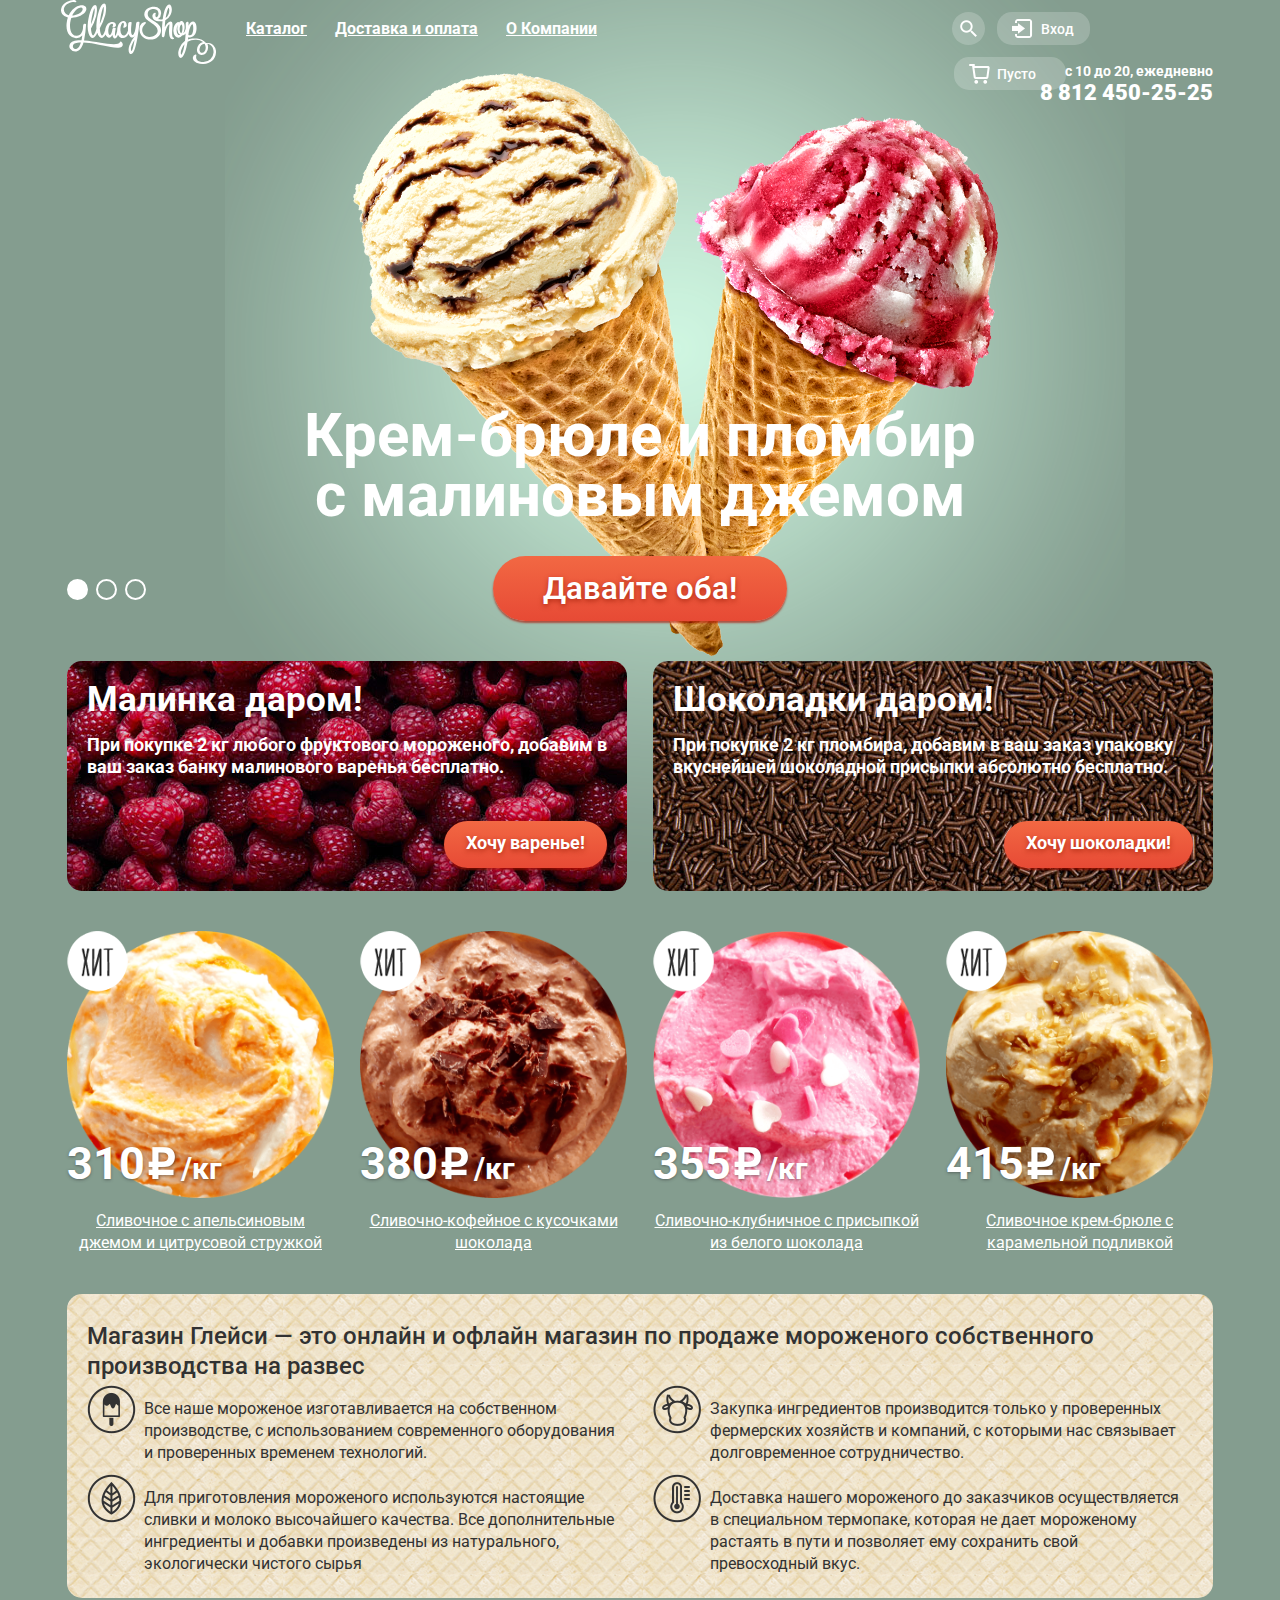
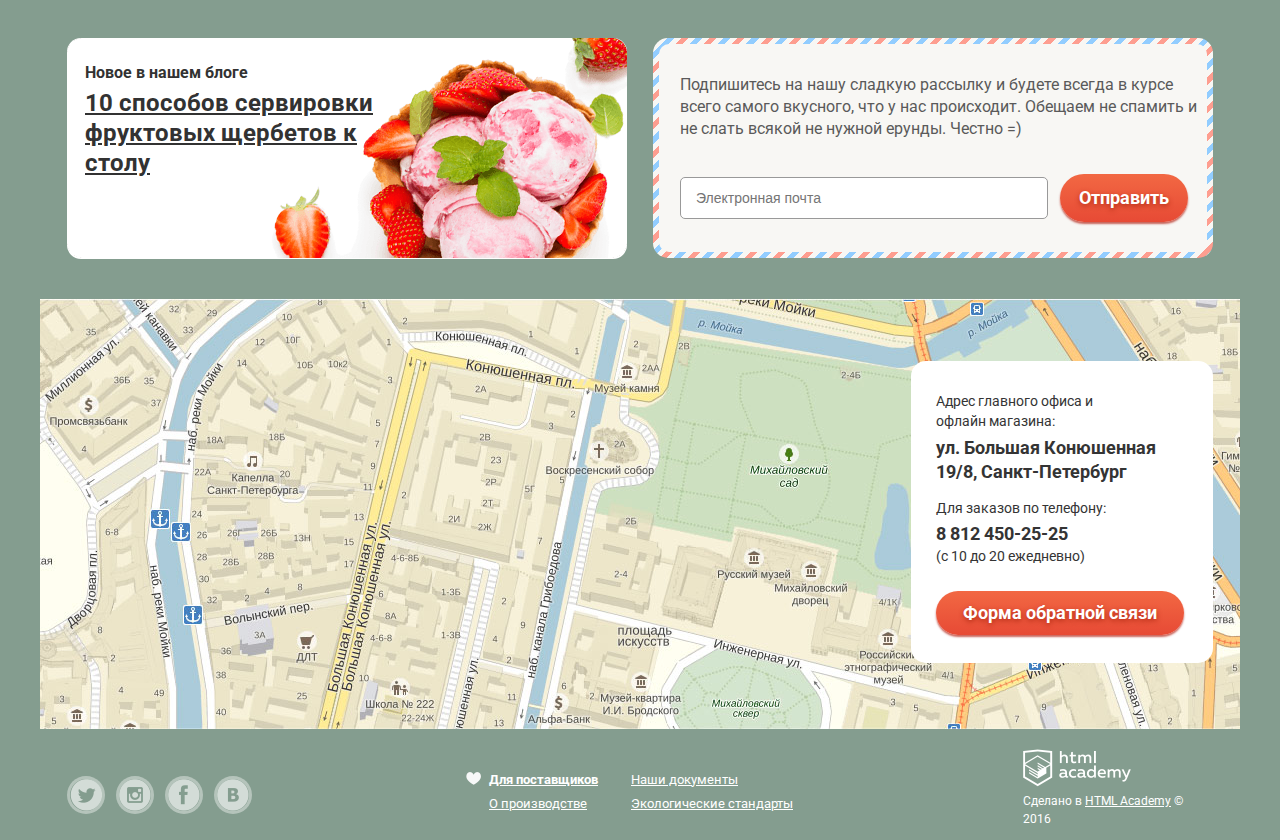
<file: index.html>
<!DOCTYPE html>
<html lang="ru">
  <head>
    <meta charset="utf-8">
    <title>Магазин Глейси</title>
    <link href="css/normalize.css" rel="stylesheet">
    <link href="css/style.css" rel="stylesheet">
    <link href="https://fonts.googleapis.com/css?family=Roboto:400,500,700&amp;subset=cyrillic" rel="stylesheet">
  </head>
  <body>
    <input type="radio" id="btn-1" name="slider-btns" checked>
    <input type="radio" id="btn-2" name="slider-btns">
    <input type="radio" id="btn-3" name="slider-btns">
    <div class="body-wrapper">
      <div class="container">
      <header class="main-header-index clearfix">
          <img class="logo-img" src="img/logo.svg" alt="ГлейсиШоп" width="155" height="65">
          <nav class="main-navigation">
          <ul>
            <li>
              <a href="#" class="main-navigation-link">Каталог</a>
                <ul class="sub-menu">
                  <li class="new">
                    <a href="#" class="sub-link">Новинки</a>
                  </li>
                  <li>
                    <a href="catalog.html" class="sub-link">Сливочное</a>
                  </li>
                  <li>
                    <a href="#" class="sub-link">Щербеты</a>
                  </li>
                  <li>
                    <a href="#" class="sub-link">Фруктовый лед</a>
                  </li>
                  <li>
                    <a href="#" class="sub-link">Мелорин</a>
                  </li>
                </ul>
            </li>
            <li>
              <a href="#" class="main-navigation-link">Доставка и оплата</a>
            </li>
            <li>
              <a href="#" class="main-navigation-link">О Компании</a>
            </li>
          </ul>
        </nav>
        <div class="user-block">
          <div class="search-main">
            <div class="search-title">Поиск</div>
              <div class="search-block">
                <form action="#" method="post">
                  <div class="search-input">
                    <input class="field field-search" type="text" name="search-request" >
                    <label class="placeholder" data-placeholder="Что ищем?"></label>
                  </div>
                </form>
              </div>
            </div>
            <div class="logon-main">
              <div class="logon-title">Вход</div>
              <div class="logon-block">
                <form action="#" method="post">
                  <input class="field" type="text" name="e-mail">
                  <label class="placeholder" data-placeholder="Электронная почта"></label>
                  <input class="field" type="password" name="password">
                  <label class="placeholder" data-placeholder="Пароль"></label>
                  <button class="btn" type="submit">Войти</button>
                  <a href="#" class="forget"><span>Забыли пароль?</span></a>
                  <a href="#" class="registration"><span>Новая регистрация</span></a>
                </form>
              </div>
            </div>
            <div class="cart-main">Пусто</div>
            <div class="brief-info">
              <span>с 10 до 20, ежедневно</span><br>  
              <b>8 812 450-25-25</b>
            </div>
        </div>
        </header>
          <div class="main-slider clearfix">
          <div class="slider">
            <div class="slide" id="slide1">
              <h1 class="slider-title">Крем-брюле и пломбир с малиновым джемом</h1>
              <a class="btn slide-btn" href="#">Давайте оба!</a>
            </div>
            <div class="slide" id="slide2">
              <h1 class="slider-title">Шоколадный пломбир и лимонный сорбет</h1>
              <a class="btn slide-btn" href="#">Давайте оба!</a>
            </div>
            <div class="slide" id="slide3">
              <h1 class="slider-title">Пломбир с помадкой и клубничный щербет</h1>
              <a class="btn slide-btn" href="#">Давайте оба!</a>
            </div>
          </div>
          <div class="slider-controls">
            <label for="btn-1"></label>
            <label for="btn-2"></label>
            <label for="btn-3"></label>
          </div>
        </div>
        <div class="banners clearfix">
        <div class="banner-index">
              <h2>Малинка даром!</h2>
              <p>При покупке 2 кг любого фруктового мороженого, добавим в ваш заказ банку малинового варенья бесплатно.</p>
              <a href="#" class="btn">Хочу варенье!</a>
            </div>
					<div class="banner-index">
              <h2>Шоколадки даром!</h2>
              <p>При покупке 2 кг пломбира, добавим в ваш заказ упаковку вкуснейшей шоколадной присыпки  абсолютно бесплатно.</p>
              <a href="#" class="btn">Хочу шоколадки!</a>
            </div>
            
          </div>
          <main>
          <div class="products clearfix">
            <div class="product-inner">
            <article class="product-item hit">
          	</article>
              <div class="product-item ">
                <div class="product-img">
                  <img src="img/icecream-orange.png" alt="Мороженка" width="267" height="267">
                </div>
                <div class="product-price">
                  <span>310</span>/кг
                </div>
                <a href="#" class="product-text">Сливочное с апельсиновым джемом и цитрусовой стружкой</a>
                <a href="#" class="btn quick">Быстрый просмотр</a>
              </div>
            </div>
            <div class="product-inner">
            <article class="product-item hit">
            </article>
              <div class="product-item ">
                <div class="product-img">
                  <img src="img/icecream-coffe.png" alt="Мороженка" width="267" height="267">
                </div>
                <div class="product-price">
                  <span>380</span>/кг
                </div>
                <a href="#" class="product-text">Сливочно-кофейное с кусочками шоколада</a>
                <a href="#" class="btn quick">Быстрый просмотр</a>
              </div>
            </div>
            <div class="product-inner">
            <article class="product-item hit">
            </article>
              <div class="product-item ">
                <div class="product-img">
                  <img src="img/icecream-strawberry.png" alt="Мороженка" width="267" height="267">
                </div>
                <div class="product-price">
                  <span>355</span>/кг
                </div>
                <a href="#" class="product-text">Сливочно-клубничное с присыпкой из белого шоколада</a>
                <a href="#" class="btn quick">Быстрый просмотр</a>
              </div>
            </div>
            <div class="product-inner">
            <article class="product-item hit">
            </article>
              <div class="product-item ">
                <div class="product-img">
                  <img src="img/icecream-cream.png" alt="Мороженка" width="267" height="267">
                </div>
                <div class="product-price">
                  <span>415</span>/кг
                </div>
                <a href="#" class="product-text">Сливочное крем-брюле с карамельной подливкой</a>
                <a href="#" class="btn quick">Быстрый просмотр</a>
              </div>
            </div>
          </div>
          <div class="info-row clearfix">
            <h2 class="info-title">Магазин Глейси  — это онлайн и офлайн магазин по продаже мороженого собственного производства на развес</h2>
            <div class="info-text-wrapper">
              <p class="info-text info-technology">
                Все наше мороженое изготавливается на собственном производстве, с использованием современного оборудования и проверенных временем технологий.
              </p>
            </div>
            <div class="info-text-wrapper">
              <p class="info-text info-purchase">
                Закупка ингредиентов производится только у проверенных фермерских хозяйств и компаний, с которыми нас связывает долговременное сотрудничество.
              </p>
            </div>
            <div class="info-text-wrapper">
              <p class="info-text info-prepare">
                Для приготовления мороженого используются настоящие сливки и молоко высочайшего качества. Все дополнительные ингредиенты и добавки произведены из натурального, экологически чистого сырья
              </p>
            </div>
            <div class="info-text-wrapper">
              <p class="info-text info-delivery">
                Доставка нашего мороженого до заказчиков осуществляется в специальном термопаке, которая не дает мороженому растаять в пути и позволяет ему сохранить свой превосходный вкус.
              </p>
            </div>
          </div>
          <div class="news-block-wrapper clearfix">
              <div class="news-block-item blog-new">
                <div class="blog-new-title">Новое в нашем блоге</div>
                <a href="#" class="blog-new-link">10 способов сервировки фруктовых щербетов к столу</a>
              </div>
              <div class="news-block-item gradient">
              <div class="subscribe">
                <p class="subscribe-title">Подпишитесь на нашу сладкую рассылку и будете всегда в курсе всего самого вкусного, что у нас происходит. Обещаем не спамить и не слать всякой не нужной ерунды. Честно =)</p>
                <form action="#" class="subscribe-form">
                    <div>
                      <input class="field-input" type="email" name="subsr-email" id="subscr-email" placeholder="Электронная почта">
                      <label class="field-label" for="subscr-email">Электронная почта</label>
                    </div>
                  <div class="subscribe-btn">
                    <button type="submit" class="btn">Отправить</button>
                  </div>
                </form>
              </div>
              </div>
            </div>
         	</main>
          </div>
          <div class="map">
          <div class="container clearfix">
            <div class="map-contact">
              <p>
          			<span class="contacts-title">Адрес главного офиса и офлайн магазина:</span>
         				<span class="contacts-adress">ул. Большая Конюшенная 19/8, Санкт-Петербург</span>
        			</p>
        			<p>
          			<span class="contacts-title">Для заказов по телефону:</span>
          			<span class="contacts-tel-number">8 812 450-25-25</span>
          			<span class="contacts-hours">(с 10 до 20 ежедневно)</span>
        			</p>
							<a href="#" class="btn">Форма обратной связи</a>
            </div>
            </div>
          </div>
       <div class="container">
         <footer class="footer clearfix">
           <div class="footer-social">
             <a href="https://twitter.com" class="social-btn social-tw"></a>
             <a href="https://www.instagram.com" class="social-btn social-insta"></a>
             <a href="https://www.facebook.com" class="social-btn social-fb"></a>
             <a href="https://vk.com" class="social-btn social-vk"></a>
           </div>
           <div class="footer-nav">
             <ul class="footer-menu">
               <li class="footer-menu-item">
                 <a href="#" class="heart">Для поставщиков</a>
               </li
               ><li class="footer-menu-item">
                 <a href="#">Наши документы</a>
               </li>
             </ul>
             <ul class="footer-menu">
             		<li class="footer-menu-item">
                 <a href="#">О производстве</a>
               </li>
               
               <li class="footer-menu-item">
                 <a href="#">Экологические стандарты</a>
               </li>
             </ul>
           </div>
           <div class="copyright">
             <a href="https://htmlacademy.ru/">
             		<img src="img/copyright-logo.png" width="108" height="38" alt="HTML Academy">
             </a>
             <p>Сделано в <a href="https://htmlacademy.ru">HTML Academy</a> © 2016</p>
           </div>
         </footer>
       </div>
       </div>
   </body>
</html>
</file>
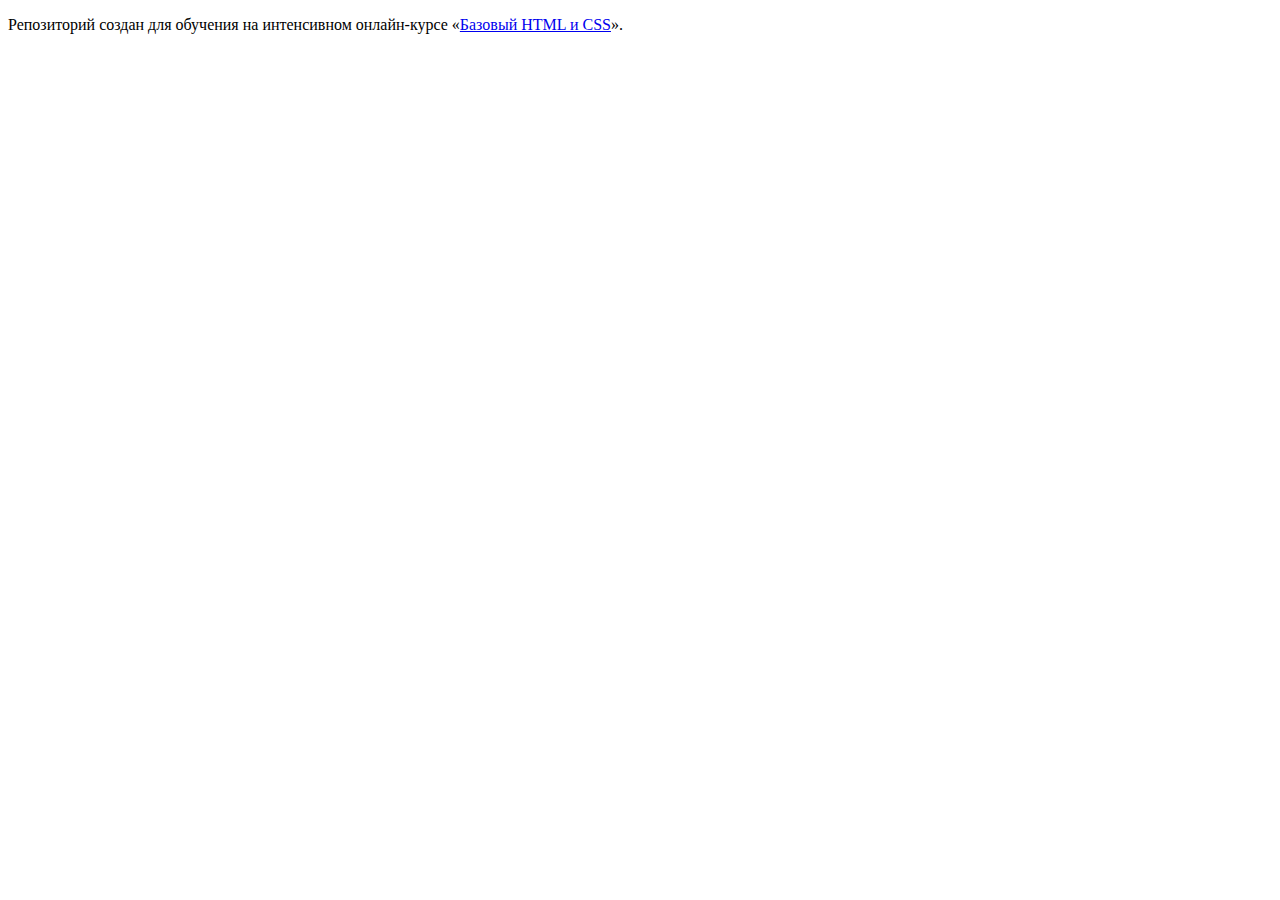
<file: master/index.html>
<!DOCTYPE html>
<html lang="ru">
  <head>
    <meta charset="utf-8">
    <title>HTML Academy: Глейси</title>
    <base href="https://htmlacademy-htmlcss.github.io/206622-gllacy/master/">
</head>
  <body>

    <p>Репозиторий создан для обучения на интенсивном онлайн‑курсе «<a href="https://htmlacademy.ru/intensive/htmlcss">Базовый HTML и CSS</a>».</p>

  </body>
</html>
</file>
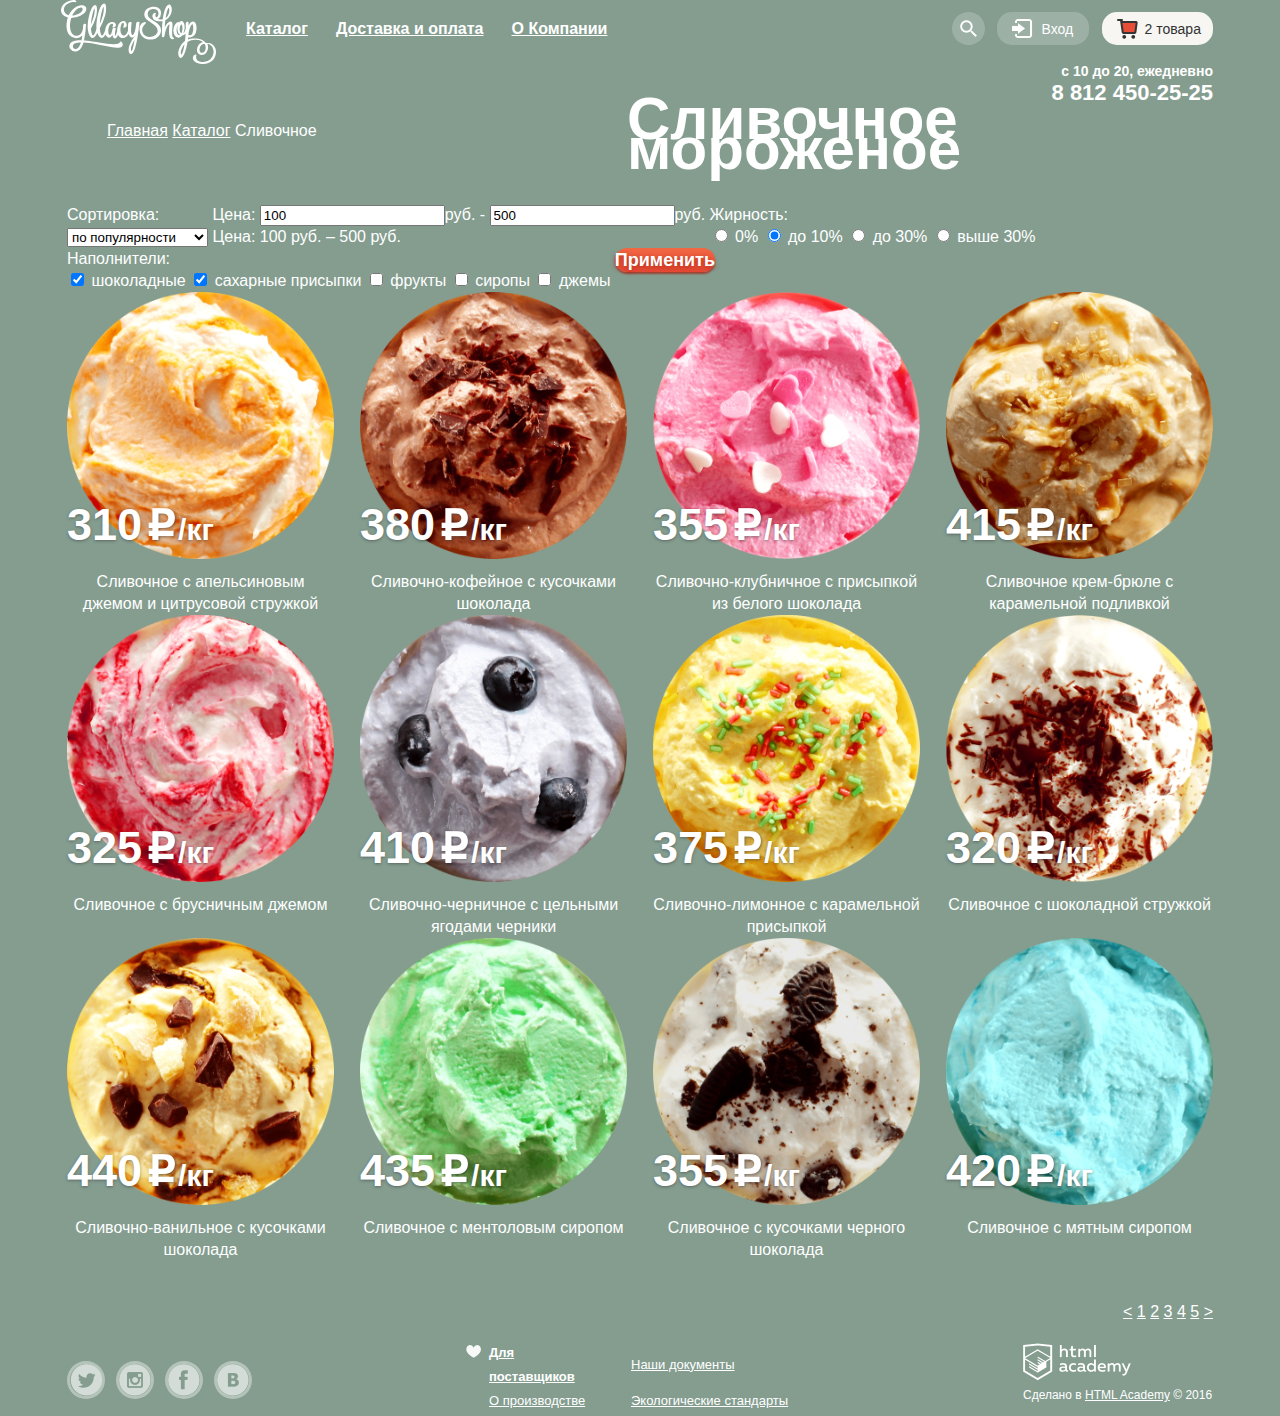
<file: catalog.html>
<!DOCTYPE html>
<html lang="ru">
  <head>
    <meta charset="utf-8">
    <title>Магазин Глейси</title>
    <link href="css/style.css" rel="stylesheet">
  </head>
  <body>
      <div class="container clearfix">
      <header class="main-header-catalog clearfix">
        <a href="index.html">
          <img class="logo-img" src="img/logo.svg" alt="ГлейсиШоп" width="155" height="65">
        </a>
         <nav class="main-navigation">
          <ul>
            <li>
              <a href="#" class="main-navigation-link">Каталог</a>
                <ul class="sub-menu">
                  <li class="new">
                    <a href="#" class="sub-link">Новинки</a>
                  </li>
                  <li>
                    <a href="catalog.html" class="sub-link">Сливочное</a>
                  </li>
                  <li>
                    <a href="#" class="sub-link">Щербеты</a>
                  </li>
                  <li>
                    <a href="#" class="sub-link">Фруктовый лед</a>
                  </li>
                  <li>
                    <a href="#" class="sub-link">Мелорин</a>
                  </li>
                </ul>
            </li>
            <li>
              <a href="#" class="main-navigation-link">Доставка и оплата</a>
            </li>
            <li>
              <a href="#" class="main-navigation-link">О Компании</a>
            </li>
          </ul>
        </nav>
        <div class="user-block">
          <div class="search-main">
            <div class="search-title">Поиск</div>
              <div class="search-block">
                <form action="#" method="post">
                  <div class="search-input">
                    <input class="field field-search" type="text" name="search-request" >
                    <label class="placeholder" data-placeholder="Что ищем?"></label>
                  </div>
                </form>
              </div>
            </div>
            <div class="logon-main">
              <div class="logon-title">Вход</div>
              <div class="logon-block">
                <form action="#" method="post">
                  <input class="field" type="text" name="e-mail">
                  <label class="placeholder" data-placeholder="Электронная почта"></label>
                  <input class="field" type="password" name="password">
                  <label class="placeholder" data-placeholder="Пароль"></label>
                  <button class="btn" type="submit">Войти</button>
                  <a href="#" class="forget"><span>Забыли пароль?</span></a>
                  <a href="#" class="registration"><span>Новая регистрация</span></a>
                </form>
              </div>
            </div>
            <div class="cart-main cart-filled">
            	2 товара
              <div class="cart-table">
              <table>
                <tr class="row-1">
                  <td>
                  	<button class="product-remove" type="button"></button>
                  </td>
                  <td class="product-img">
                  	<img src="img/icecream-orange.png" alt="Мороженка" width="33" height="33">
                  </td>
                  <td class="product-name">Пломбир с апельсиновым джемом</td>
                  <td class="product-mass">1,5 кг х</td>
                  <td class="price-per">200 руб.</td>
                  <td class="price-total">300 руб.</td>
                </tr>
                <tr class="row-2">
                  <td>
                  	<button class="product-remove" type="button"></button>
                  </td>
                  <td class="product-img">
                  	<img src="img/icecream-strawberry.png" alt="Мороженка" width="33" height="33">
                  </td>
                  <td class="product-name">Клубничный пломбир с присыпкой из белого шоколада</td>
                  <td class="product-mass">1,5 кг х</td>
                  <td class="price-per">300 руб.</td>
                  <td class="price-total">450 руб.</td>
                </tr>
                <tr class="row-3">
                  <td class="total" colspan="6">Итого: 750 руб.</td>
                </tr>
              </table>
              <a class="btn" href="#">Оформить заказ</a>
            </div>
            </div>
            <div class="brief-info">
              <span>с 10 до 20, ежедневно</span><br>  
              <b>8 812 450-25-25</b>
            </div>
          </div>
      
       </header>
    <main>
    <div class="breadcrumbs clearfix">
        <ul>
          <li>
            <a href="index.html">Главная</a>
          </li>
          <li>
            <a href="#">Каталог</a>
          </li>
          <li>
            <span>Сливочное</span>
          </li>
        </ul>
      </div>
      <h1 class="catalog-main-title">Сливочное мороженое</h1>
        <form class="filter-form" action="#" method="post">
          <div class="filter sorting">
            <span class="filter-title">Сортировка:</span>
            <div class="select-wrapper">
              <select name="sorting">
                <option value="popularity" selected>по популярности</option>
                <option value="low-cost">сначала недорогие</option>
                <option value="high-cost">сначала дорогие</option>
                <option value="fat">по жирности</option>
              </select>
            </div>
          </div>
          <div class="filter price">
            <div class="price-controls">
              <span class="filter-title">Цена:</span>
              <label class="min-price">
              <input name="min-price" type="text" value="100">руб.</label>
              -
              <label class="max-price">
              <input name="max-price" type="text" value="500">руб.</label>
            </div>
            <div class="filter-item filter-price-range">
              <span class="filter-title">Цена: 100 руб. – 500 руб.</span>
              <div class="filter-pict">
                <div class="filter-scale"></div>
                <div class="filter-diapason"></div>
                <div class="filter-min"></div>
                <div class="filter-max"></div>
              </div>
            </div>
          </div>
          <div class="filter fatness">
            <span class="filter-title">Жирность:</span>
            <div class="filter-content">
              <div class="filter-item-wrapper">
                <input id="fat-0" type="radio" name="fatness" value="0">
                <label for="fat-0">0%</label>
              </div>
              <div class="filter-item-wrapper">
                <input id="fat-10" type="radio" name="fatness" value="10" checked>
                <label for="fat-10">до 10%</label>
              </div>
              <div class="filter-item-wrapper">
                <input id="fat-30" type="radio" name="fatness" value="30">
                <label for="fat-30">до 30%</label>
              </div>
              <div class="filter-item-wrapper">
                <input id="fat-100" type="radio" name="fatness" value="100">
                <label for="fat-100">выше 30%</label>
              </div>
            </div>
          </div>
          <div class="filter filler">
            <span class="filter-title">Наполнители:</span>
            <div class="filter-content">
              <input id="chocolate" type="checkbox" name="filler-chocolate" value="chocolate" checked>
              <label for="chocolate">шоколадные</label>
              <input id="sugar" type="checkbox" name="filler-sugar" value="sugar" checked>
              <label for="sugar">сахарные присыпки</label>
              <input id="fruits" type="checkbox" name="filler-fruits" value="fruits">
              <label for="fruits">фрукты</label>
              <input id="syrups" type="checkbox" name="filler-syrups" value="syrups">
              <label for="syrups">сиропы</label>
              <input id="jams" type="checkbox" name="filler-jams" value="jams">
              <label for="jams">джемы</label>
            </div>
          </div>
          <button class="filter btn" type="submit">Применить</button>
        </form>
      <div class="products">
        <!-- 1-й ряд -->
        <div class="product-inner">
          <div class="product-item ">
            <div class="product-img">
              <img src="img/icecream-orange.png" alt="Мороженка" width="267" height="267">
            </div>
            <div class="product-price">
              <span>310</span>/кг
            </div>
            <div class="product-text">Сливочное с апельсиновым джемом и цитрусовой стружкой</div>
            <a href="#" class="btn quick">Быстрый просмотр</a>
          </div>
        </div>
        <div class="product-inner">
          <div class="product-item ">
            <div class="product-img">
              <img src="img/icecream-coffe.png" alt="Мороженка" width="267" height="267">
            </div>
            <div class="product-price">
              <span>380</span>/кг
            </div>
            <div class="product-text">Сливочно-кофейное с кусочками шоколада</div>
            <a href="#" class="btn quick">Быстрый просмотр</a>
          </div>
        </div>
        <div class="product-inner">
          <div class="product-item ">
            <div class="product-img">
              <img src="img/icecream-strawberry.png" alt="Мороженка" width="267" height="267">
            </div>
            <div class="product-price">
              <span>355</span>/кг
            </div>
            <div class="product-text">Сливочно-клубничное с присыпкой из белого шоколада</div>
            <a href="#" class="btn quick">Быстрый просмотр</a>
          </div>
        </div>
        <div class="product-inner">
          <div class="product-item ">
            <div class="product-img">
              <img src="img/icecream-cream.png" alt="Мороженка" width="267" height="267">
            </div>
            <div class="product-price">
              <span>415</span>/кг
            </div>
            <div class="product-text">Сливочное крем-брюле с карамельной подливкой</div>
            <a href="#" class="btn quick">Быстрый просмотр</a>
          </div>
        </div>
        <!-- 2-й ряд -->
        <div class="product-inner">
          <div class="product-item ">
            <div class="product-img">
              <img src="img/icecream-cranberries.png" alt="Мороженка" width="267" height="267">
            </div>
            <div class="product-price">
              <span>325</span>/кг
            </div>
            <div class="product-text">Сливочное с брусничным джемом</div>
            <a href="#" class="btn quick">Быстрый просмотр</a>
          </div>
        </div>
        <div class="product-inner">
          <div class="product-item ">
            <div class="product-img">
              <img src="img/icecream-berries.png" alt="Мороженка" width="267" height="267">
            </div>
            <div class="product-price">
              <span>410</span>/кг
            </div>
            <div class="product-text">Сливочно-черничное с цельными ягодами черники </div>
            <a href="#" class="btn quick">Быстрый просмотр</a>
          </div>
        </div>
        <div class="product-inner">
          <div class="product-item ">
            <div class="product-img">
              <img src="img/icecream-caramel.png" alt="Мороженка" width="267" height="267">
            </div>
            <div class="product-price">
              <span>375</span>/кг
            </div>
            <div class="product-text">Сливочно-лимонное с карамельной присыпкой</div>
            <a href="#" class="btn quick">Быстрый просмотр</a>
          </div>
        </div>
        <div class="product-inner">
          <div class="product-item ">
            <div class="product-img">
              <img src="img/icecream-chocolate-chips.png" alt="Мороженка" width="267" height="267">
            </div>
            <div class="product-price">
              <span>320</span>/кг
            </div>
            <div class="product-text">Сливочное с шоколадной стружкой</div>
            <a href="#" class="btn quick">Быстрый просмотр</a>
          </div>
        </div>
        <!-- 3-й ряд -->
        <div class="product-inner">
          <div class="product-item ">
            <div class="product-img">
              <img src="img/icecream-pieces-chocolate.png" alt="Мороженка" width="267" height="267">
            </div>
            <div class="product-price">
              <span>440</span>/кг
            </div>
            <div class="product-text">Сливочно-ванильное с кусочками шоколада </div>
            <a href="#" class="btn quick">Быстрый просмотр</a>
          </div>
        </div>
        <div class="product-inner">
          <div class="product-item ">
            <div class="product-img">
              <img src="img/icecream-mint.png" alt="Мороженка" width="267" height="267">
            </div>
            <div class="product-price">
              <span>435</span>/кг
            </div>
            <div class="product-text">Сливочноe с ментоловым сиропом</div>
            <a href="#" class="btn quick">Быстрый просмотр</a>
          </div>
        </div>
        <div class="product-inner">
          <div class="product-item ">
            <div class="product-img">
              <img src="img/icecream-dark-chocolate.png" alt="Мороженка" width="267" height="267">
            </div>
            <div class="product-price">
              <span>355</span>/кг
            </div>
            <div class="product-text">Сливочное с кусочками черного шоколада</div>
            <a href="#" class="btn quick">Быстрый просмотр</a>
          </div>
        </div>
        <div class="product-inner">
          <div class="product-item ">
            <div class="product-img">
              <img src="img/icecream-menthol.png" alt="Мороженка" width="267" height="267">
            </div>
            <div class="product-price">
              <span>420</span>/кг
            </div>
            <div class="product-text">Сливочное с мятным сиропом</div>
            <a href="#" class="btn quick">Быстрый просмотр</a>
          </div>
        </div>
      </div>
      <div class="pagination">
        <a class="active back" href="#">&lt;</a>
        <a class="active" href="#">1</a>
        <a class="active" href="#">2</a>
        <a class="active" href="#">3</a>
        <a class="active" href="#">4</a>
        <a class="active" href="#">5</a>
        <a class="active next" href="#">&gt;</a>
      </div>
     </main>
			<footer class="footer clearfix">
           <div class="footer-social">
             <a href="https://twitter.com" class="social-btn social-tw"></a>
             <a href="https://www.instagram.com" class="social-btn social-insta"></a>
             <a href="https://www.facebook.com" class="social-btn social-fb"></a>
             <a href="https://vk.com" class="social-btn social-vk"></a>
           </div>
           <div class="footer-nav">
             <ul class="footer-menu">
               <li class="footer-menu-item">
                 <a href="#" class="heart">Для поставщиков</a>
               </li
               ><li class="footer-menu-item">
                 <a href="#">Наши документы</a>
               </li>
             </ul>
             <ul class="footer-menu">
             		<li class="footer-menu-item">
                 <a href="#">О производстве</a>
               </li>
               
               <li class="footer-menu-item">
                 <a href="#">Экологические стандарты</a>
               </li>
             </ul>
           </div>
           <div class="copyright">
             <a href="https://htmlacademy.ru/">
             		<img src="img/copyright-logo.png" width="108" height="38" alt="HTML Academy">
             </a>
             <p>Сделано в <a href="https://htmlacademy.ru">HTML Academy</a> © 2016</p>
           </div>
         </footer>
       
</div>
</body>
</html>
</file>
<file: css/style.css>
body {
  min-width: 1200px;
	padding: 0;
	margin: 0;
	font-size: 16px;
	line-height: 22px;
  font-family: "Roboto", "Arial", sans-serif;
	background-color: #849d8f;
	color: #ffffff;
  }
	
body > input[type="radio"] {
  display: none;
  }

.body-wrapper {
	background-repeat: no-repeat;
  background-position: top center;
  transition: background-image 0.5s ease, background-color 0.5s ease;
  }
	
.body-wrapper:before,
.body-wrapper:after {
  content: "";
  visibility: hidden;
  }

.body-wrapper:before {
  background-image: url("../img/icecream-2.png");
  }

.body-wrapper:after {
  background-image: url("../img/icecream-3.png");
  }

h1 {
  font-size: 60px;
  line-height: 30px;
}

h2 {
  font-size: 24px;
  line-height: 30px;
}

img {
  max-width: 100%;
  height: auto;
}

.none {
  display: none;
}

.clearfix::after {
  content: "";
  display: table;
  clear: both;
}

.container {
	width: 1146px;
  margin: 0 auto;
	padding: 0 27px;
	}
	
	

	
a {
	color:inherit;
	}
	
a .product-text,
.footer a:hover {
	color: #ffbc9e;
  }
	
.btn {
	display: inline-block;
  padding: 0;
  border: 0 none;
  outline: 0 none;
	font-family: Roboto,Arial,Helvetica,sans-serif;
  font-size: 18px;
  font-weight: bold;
  line-height: 24px;
	color: inherit;
	vertical-align: top;
  text-decoration: none;
  text-shadow: 0 2px 5px rgba(160, 32, 11, 0.76);
	background: #f26843;
  background:    -moz-linear-gradient(top, #f26843 0%, #e74a35 100%);
  background: -webkit-linear-gradient(top, #f26843 0%, #e74a35 100%);
  background:         linear-gradient(to bottom, #f26843 0%, #e74a35 100%);
  border-radius: 100px;
  box-shadow: 0 2px 2px rgba(172, 16, 0, 0.64);
  
	}
	
.slide-btn {
  display: inline-block;
  padding: 12px 50px;
  font-weight: 600;
  font-size: 31px;
  line-height: 41px;
}
	
	
.btn:hover {
  background: -moz-linear-gradient(top, #f58669 0%, #ec6f5e 100%);
  background: -webkit-linear-gradient(top, #f58669 0%, #ec6f5e 100%);
  background: linear-gradient(to bottom, #f58669 0%, #ec6f5e 100%);
  box-shadow: 0 2px 2px rgba(172, 16, 0, 1);
  }
	
	
.btn:active {
  background: -moz-linear-gradient(top, #d84732 0%, #e1613e 100%);
  background: -webkit-linear-gradient(top, #d84732 0%, #e1613e 100%);
  background: linear-gradient(to bottom, #d84732 0%, #e1613e 100%);
  box-shadow: inset 0 2px 2px rgba(172, 16, 0, 1);
  }
	
/* Шапка */
.main-header-index  {
	margin-bottom: 46px;
	}
	
.main-header-catalog  {
	margin-bottom: 10px;
	}

.logo-img {
	float: left;
	margin-left: -6px;
	width: 155px;
	
	}
	
.main-navigation {
	float: left;
	width: 674px;
	font-size: 0;
	}
	
.main-navigation ul {
	margin: 0;
  padding: 0;
  margin-top: 20px;
  padding-left: 16px;
	}
	
.main-navigation > ul > li{
		display:inline-block;
		position:relative;
		list-style: none;
	}
	
.main-navigation-link {
  padding: 7px 14px;
	border-radius: 16px;
  font-size: 16px;
	font-weight: bold;
  line-height: 18px;
	}
	
.main-navigation-link:hover {
	color: #323232;
  background: #f7f6f3;
	text-decoration: none;
	}
	
.main-navigation-link:active {
	background: #ededed;
  box-shadow: inset 0 2px 1px #696969;
	text-decoration: none;
	}
	
.main-navigation .sub-menu {
	display: none;
	}
	
.main-navigation > ul > li:hover .sub-menu {
	display: block;
	position:absolute;
	box-sizing: border-box;
	width: 143px;
	top: 30px;
	left: -7px;
	margin: 0;
  padding: 0;
	list-style: none;
	color: #323232;
	background: #f8f7f4;
	box-shadow: 0 20px 20px 0 rgba(0 ,0 ,0, 0.4);
  border-radius: 5px;
	} 
	
.sub-menu li {
	padding-top: 6px;
  margin-bottom: 4px;
  margin-top: 4px;
	}
	

	
.sub-menu .new {
  padding-bottom: 4px;
  box-shadow: -1px 9px 0 -8px #d1d0ce;
	}
	
.sub-menu .new:after {
	margin-left: 9px;
	margin-right: 6px;
	border: 1px solid #d1d0ce;
	}
	
.sub-link {
	padding-left: 21px;
	font-size: 14px;
	line-height: 16px;
	text-decoration: none;
	}
	
.sub-menu li:hover {
	background: #fbded7;
	}
		
.user-block {
	float: right;
	position: relative;
	width: 267px;
	}
	
.search-main,
.logon-main,
.cart-main {
	display: inline-block;
	position: relative;
  margin-top: 12px;
	margin-left: 8px;
  vertical-align: middle;
  }
	
.search-main {
	margin-left: 6px;
	}
	
.search-title {
	width: 33px;
  height: 33px;
  border: none;
  border-radius: 50%;
  background: rgba(255, 255, 255, 0.2);
  font-size: 0;
	}
	
.search-title:before {
	position: absolute;
  top: 8px;
  left: 8px;
  display: block;
  width: 17px;
  height: 17px;
  content: "";
  background: url(../img/sprite.png) no-repeat;
	background-position: -42px -304px;
	}
	
.search-title:hover {
	background: #f8f7f4;
	}
	
.search-main:hover .search-block {
	display: block;
	}
	
.search-block {
	position: absolute;
	right: 0;
  top: 37px;
	display:none;
	box-sizing: border-box;
	width: 342px;
	padding: 20px 15px;
	z-index: 2;
	border-radius: 5px;
  background: #f8f7f4;
  box-shadow: 0 20px 20px rgba(0, 0, 0, 0.4);
	
	}
	
	
.field {
	box-sizing: border-box;
	width: 239px;
  margin: 0;
	padding: 13px 14px;
  color: #999999;
	font-size: 14px;
	line-height: 24px;
  border: 1px solid #d3d3d2;
  border-radius: 5px;
	}
	
.field-search {
	width: 309px;
	}
	
.logon-title {
	position: relative;
  display: block;
	font-size: 14px;
	line-height: 16px;
  font-weight: 500;
  padding: 9px 16px 8px 44px;
  border-radius: 15px;
  background: rgba(255, 255, 255, 0.2);
	}
	
.logon-title:before {
	position: absolute;
  top: 7px;
  left: 15px;
  display: block;
  width: 21px;
  height: 19px;
  content: "";
  background: url("../img/sprite.png") no-repeat;
	background-position: -31px -496px;
	}
	
.logon-title:hover {
	background: #f8f7f4;
	color: #333333;
	}
	
.logon-main:hover .logon-block {
	display: block;
	}

.logon-block {
	position: absolute;
	display: none;
	z-index: 2;
	box-sizing: border-box;
	width: 277px;
	padding: 20px 18px;
	color: #323232;
  border-radius: 5px;
  background: #f8f7f4;
  box-shadow: 0 20px 20px rgba(0, 0, 0, 0.4);
	}
	
.logon-block .field {
	margin-bottom: 20px;
	}
	
.logon-block .btn {
	float: left;
	padding: 14px 25px 11px 25px;
	color: #fefefe;
	}
	
.logon-block a {
	padding-left: 21px;
	font-size: 13px;
	line-height: 24px;
	}
	
.cart-main {
	position: relative;
	font-size: 14px;
	line-height: 16px;
  font-weight: 500;
  padding: 9px 30px 8px 43px;
  border-radius: 15px;
  background: rgba(255, 255, 255, 0.2);
	}
	
.cart-main:before {
	position: absolute;
  top: 7px;
  left: 15px;
  display: block;
  width: 21px;
  height: 22px;
  content: "";
  background: url("../img/sprite.png") no-repeat;
	background-position: -31px -471px;
	}

.brief-info {
	position: absolute;
	margin: 0;
  padding: 0;
	top: 60px;
	right: 0;
	font-size: 14px;
	font-weight: bold;
	text-align: right;
	}
	
.brief-info b {
	font-size: 22px;
	}
	


.brief-info {
	float: right;
	width: 267px;
	}

/* Слайдер */


.main-slider {
	position: relative;
  padding-top: 270px;
	margin-bottom: 40px;
	text-align: center;
	color: #ffffff;
	}
	

.slider {
	float:left;
	min-height: 210px;
	width: 1146px;
  }

.slide {
  display: none;
  }

.slider-title {
	width: 700px;
  margin: 0 auto;
  margin-bottom: 30px;
  font-size: 60px;
	font-weight: bold;
	line-height: 60px;
	}
	
	
.slider-controls {
  position: absolute;
  bottom: 20px;
  left: 0;
  z-index: 2;
  font-size: 0;
  }

.slider-controls label {
  display: inline-block;
  width: 17px;
  height: 17px;
  margin-right: 8px;
  vertical-align: top;
  background-color: transparent;
  border: 2px solid #ffffff;
  border-radius: 50%;
  cursor: pointer;
}

#btn-1:checked ~ .body-wrapper #slide1,
#btn-2:checked ~ .body-wrapper #slide2,
#btn-3:checked ~ .body-wrapper #slide3 {
  display: block;
}

#btn-1:checked ~ .body-wrapper {
  background-color: #849d8f;
  background: url("../img/icecream-1.png") no-repeat 225px -10px;
}

#btn-2:checked ~ .body-wrapper {
  background-color: #8996a6;
  background: url("../img/icecream-2.png") no-repeat 225px -10px;
}

#btn-3:checked ~ .body-wrapper {
  background-color: #9d8b84;
  background: url("../img/icecream-3.png") no-repeat 225px -10px;
}

#btn-1:checked ~ .body-wrapper label[for="btn-1"],
#btn-2:checked ~ .body-wrapper label[for="btn-2"],
#btn-3:checked ~ .body-wrapper label[for="btn-3"] {
  background-color: #ffffff;
}

/* Баннеры */

.banners {
	margin-bottom: 40px;
	}
	
.banner-index {
	float: left;
	box-sizing: border-box;
	width: 560px;
	margin-right: 26px;
	padding: 18px 20px 22px 20px;
	min-height: 230px;
	background: #990000 url(../img/crimson-background.jpg) no-repeat -50px -94px;
	border-radius: 15px;
}

.banner-index:last-child {
	margin-right: 0px;	
	background: #200d07 url(../img/right-background.jpg) no-repeat;
	}
	
.banner-index h2 {
	margin: 0;
	font-size: 35px;
	line-height: 41px;
	font-weight: bold;
	}
	
.banner-index p {
	margin-top: 14px;
	margin-bottom: 43px; 
	font-size: 18px;
	font-weight: bold;
	}
	
.banner-index .btn {
	float: right;
	margin: 0;
	padding-top: 10px;
	padding-left: 22px;
	padding-bottom: 13px;
	padding-right: 22px;
	}
	

	
	/* товары */
	
.products {
	margin-bottom: 40px;
	font-size: 0;
	box-sizing: border-box;
	}
	
.product-inner {
	position: relative;
	display: inline-block;
	width: 267px;
	margin-right: 26px;
	vertical-align: top;
	text-align: center;
	font-size: 16px;
	}
	
.product-inner:hover:before { 
	content: ""; 
	position: absolute; 
	z-index: 4; 
	top: -6px;
  left: -13px;
	width: 293px; 
	min-height: 405px; 
	border-radius: 5px; 
	background-color: rgba(255,255,255,.3); 
	box-shadow: 0 16px 25px 5px rgba(0,0,0,.1);
}
	
.product-inner:nth-child(4n){
	margin-right:0;
	}
	
.hit:before {
	position: absolute;
  z-index: 1;
  top: 0px;
  left: 0px;
  display: block;
  width: 61px;
  height: 61px;
  content: "";
  background: url("../img/sprite.png") no-repeat;
	background-position: -5px -0px;
	}
	
.product-img {
  margin-bottom: 6px;
}
	
.product-price {
	position: absolute;
  top: 210px;
  font-size: 30px;
  line-height: 45px;
  font-weight: bold;
	text-shadow: 0px 1px 3px rgba(49, 50, 53, 0.5);
	}
	
.product-price span {
	font-size: 45px;
	padding-right: 36px;
	}
	
.product-price span:after {
	position: absolute;
  z-index: 1;
	top: 5px;
  left: 80px;
  display: block;
  width: 31px;
  height: 36px;
  content: "";
  background: url("../img/sprite.png") no-repeat;
  background-position: -5px -430px;
	}
	
.quick {
	display: none;
	padding: 12px 17px;
	}

.product-inner:hover .quick { 
position: absolute; 
z-index: 5; 
top: 105.5%; 
left: 13%; 
right: 13%; 
display: block; 
height: 24px; 
padding-left: 0; 
padding-right: 0;  
}
	/*  */
	
.info-row {
	margin-bottom: 40px;
	padding: 0 20px;
	background: #efe2ca url("../img/pattern-waffle.png") repeat;
	border-radius: 15px;
	color: #323232;
	font-size: 0;
	
	}
	
.info-title {
	margin: 0;
	padding-top: 27px;
	font-weight: 500;
	margin-bottom: 17px;
	}
	
.info-text-wrapper {
	display: inline-block;
	box-sizing: border-box;
	width: 540px;
	margin-right: 26px;
	}
	
.info-row div:nth-of-type(2n) {
	margin-right: 0;
	}
	
.info-text {
	position: relative;
	width: 477px;
	font-size: 16px;
	padding: 0;
	padding-left: 57px;
	margin: 0;
  margin-bottom: 23px;
	}
	
.info-text:before {
	position: absolute;
  top: -13px;
  left: 0;
  display: block;
  content: "";
  background-image: url(../img/sprite.png);
  background-repeat: no-repeat;
	}
	
.info-technology:before {
	width: 49px;
	height: 49px;
	background-position: -5px -66px;
	}
	
.info-purchase:before {
	width: 49px;
	height: 49px;
	background-position: -5px -174px;
	}
	
.info-prepare:before {
	width: 49px;
	height: 49px;
	background-position: -5px -120px;
	}
	
.info-delivery:before {
	width: 49px;
	height: 49px;
	background-position: -5px -228px;
	}
	
	
	
	/* инфоблок */
	
.news-block-wrapper {
	margin-bottom: 40px;
	}
	
.news-block-item {
	float: left;
	margin-right: 26px;
	width: 560px;
	min-height: 220px;
	}
	
.news-block-item:last-child {
	margin-right: 0px;
	}
	
.blog-new {
	padding: 10px 18px 81px;
	color: #323232;
	border-radius: 14px;
  background: #ffffff url("../img/strawberry-background.png") no-repeat;
	box-sizing: border-box;
	}
	
.blog-new-title {
	margin-bottom: 4px;
	margin-top: 14px;
	font-weight: bold;
  }
	
.blog-new-link {
	display: inline-block;
  width: 300px;
	font-size: 24px;
	line-height: 30px;
	font-weight: bold;
	}
	
.gradient {
	box-sizing: border-box;
	border-radius: 15px;
	border: #ffffff;
	background-image: repeating-linear-gradient(135deg, #fe9e90 0px, #fe9e90 5px, #f8f7f4 5px, #f8f7f4 10px, #92cdff 10px, #92cdff 15px, #f8f7f4 15px, #f8f7f4 20px);
	padding: 6px;
	}
	
.subscribe {
	position: relative;
  min-height: 208px;
  padding-top: 30px;
  padding-right: 10px;
  padding-bottom: 24px;
  padding-left: 21px;
  box-sizing: border-box;
  border-radius: 10px;
  color: #5a5a5a;
  background: #f8f7f4;
	}
	
.subscribe-title {
	margin: 0;
  padding-bottom: 34px;
	}
	
.subscribe-form {
	font-size: 0px;
	}

.subscribe-form div {
	display: inline-block;
	vertical-align: middle;
	}

.field-input {
	box-sizing: border-box;
  width: 368px;
  padding: 8px 0;
  padding-left: 15px;
  border: 1px solid #999;
  border-radius: 5px;
  font-size: 14px;
  line-height: 24px;
	}

.field-label {
	position: absolute;
  display: none;
	}
	
.subscribe-btn {
  margin-left: 12px;
}

.subscribe-btn .btn {
	 padding: 12px 19px;
	 color: #fff;
	}
	

	
	/* карта */
	
.map {
	min-height: 430px;
	background: url(../img/map.jpg) no-repeat center;
	}
	
.map-contact {
	float: right;
	width: 302px;
	box-sizing: border-box;
	margin-top: 62px;
  padding: 16px 25px 28px 25px;
  border-radius: 15px;
  color: #343434;
  background-color: #ffffff;
  font-size: 14px;
  line-height: 20px;
	}
	

.map-contact p:last-child {
	margin-bottom: 27px;
	}
	
.map-contact span {
	display: inline-block;
	}
	
.contacts-title {
		width: 173px;
		margin-bottom: 5px;
		font-size: 14px;
		line-height: 20px;
		}
		
.contacts-adress {
	width: 221px;
	font-size: 18px;
	line-height: 24px;
	font-weight: bold;
	}
	
.contacts-tel-number {
	width: 150px;
	font-size: 18px;
	line-height: 22px;
	font-weight: bold;
	}
	
.contacts-hours {
	line-height: 22px;
	}
	
.map-contact .btn {
	margin-top: 10px;
  padding: 10px 27px;
  color: #fff;
	}

/* подвал */
	
.footer {
	padding: 0;
	margin: 0;
	margin-top: 20px;
	font-size: 0;
	}
	
.footer-social,
.footer-nav,
.copyright {
	display: inline-block;
	vertical-align: middle;
	}	

.footer-social {
	width: 267px;
	min-height: 10px;
	text-align: left;
	}
	
.social-btn {
  box-sizing: border-box;
	display: inline-block;
  width: 38px;
  height: 38px;
  margin-right: 11px;
	font-size: 0;
  vertical-align: top;
  text-decoration: none;
	background: url("../img/sprite.png") no-repeat center;
	opacity: 0.8;
	border: 3px solid rgba(255, 255, 255, 0.5);
  border-radius: 50%;
}

.social-btn:hover {
	opacity: 0.99;
	border: 3px solid rgba(255, 255, 255, 0.7);
	}
	
.social-btn:active {
	box-shadow: inset 0 2px 1px #888888;
	}

.social-tw {
	background-position: -5px -356px;
	}
	
.social-insta {
	background-position: -5px -319px;
	}
	
.social-fb {
	background-position: -5px -282px;
	}
	
.social-vk {
	background-position: -5px -393px;
	}
	
.footer-nav {
	margin: 0 26px;
	margin-left: 127px;
	width: 459px;
	}
	
.footer-menu {
	padding: 0;
	}

.footer-menu-item {
	display: inline-block;
  position: relative;
	width: 114px;
  padding-left: 28px;
	vertical-align: middle;
	list-style: none;
	}
	
.footer-menu-item:nth-child(2n) {
  width: 254px;
}

.heart{
	font-weight: bold;
	}
	
.heart::before {
	display: block;
  content: "";
	background: url("../img/sprite.png") no-repeat center;
	background-position: -42px -326px;
	position: absolute;
  top: 1px;
  left: 5px;
  width: 15px;
  height: 13px;
	}

.footer-menu a {
	font-size: 13px;
	line-height: 18px;
	}
	
.copyright {
	margin-left: 77px;
	width: 190px;
	text-align: left;
	}
	
.copyright p {
	margin-top: -6px;
	font-size: 12px;
	line-height: 18px;
	}

/* catalog */

.cart-filled {
	padding-right: 12px;
  background-color: #f7f6f3;
  color: #323232;
	}
	
.cart-filled:before {
	background-position: -5px -471px;
	}

.cart-filled:hover .cart-table{
	display: block;
	}

.cart-table {
	position: absolute;
  z-index: 2;
  top: 38px;
  left: -422px;
  display: none;
  width: 539px;
	}
	
.cart-table table {
  color: #323232;
  border-radius: 5px;
  background: #f8f7f4;
  box-shadow: 0 20px 20px rgba(0, 0, 0, 0.4);
	}

.cart-table td {
  vertical-align: top;
	}

.cart-table	.product-remove {
	position: relative;
  width: 20px;
  cursor: pointer;
  font-size: 0;
	}

	
	
.price-per {
	color: #999;
	}
	

.breadcrumbs {
	float: left;
	width: 560px;
	}
	
.breadcrumbs li {
	display:inline-block;
	list-style:none;
	}
	
		/* Фильтры */
	
.filter {
		display:inline-block;
		}
	
.filter-item-wrapper {
		display:inline-block;
		}
		
		/* */

.pagination {
	text-align: right;
	}
</file>
